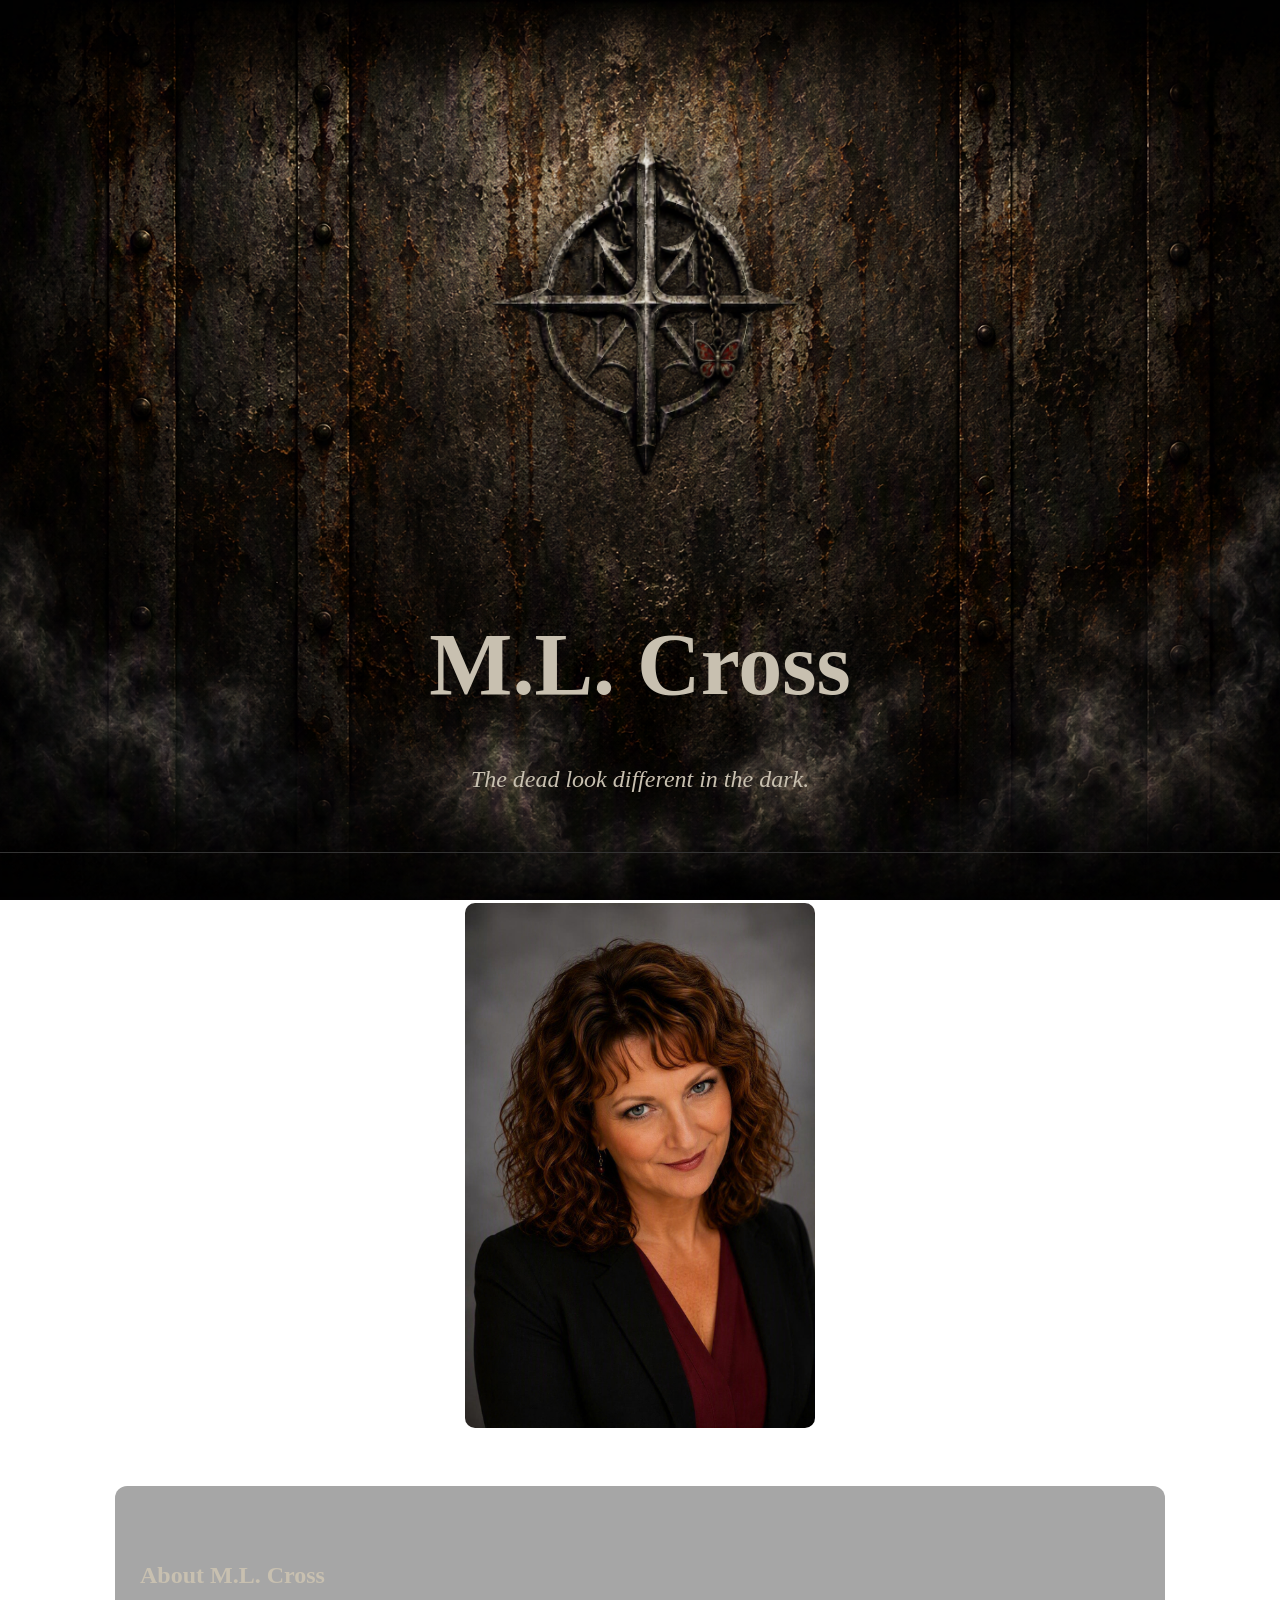
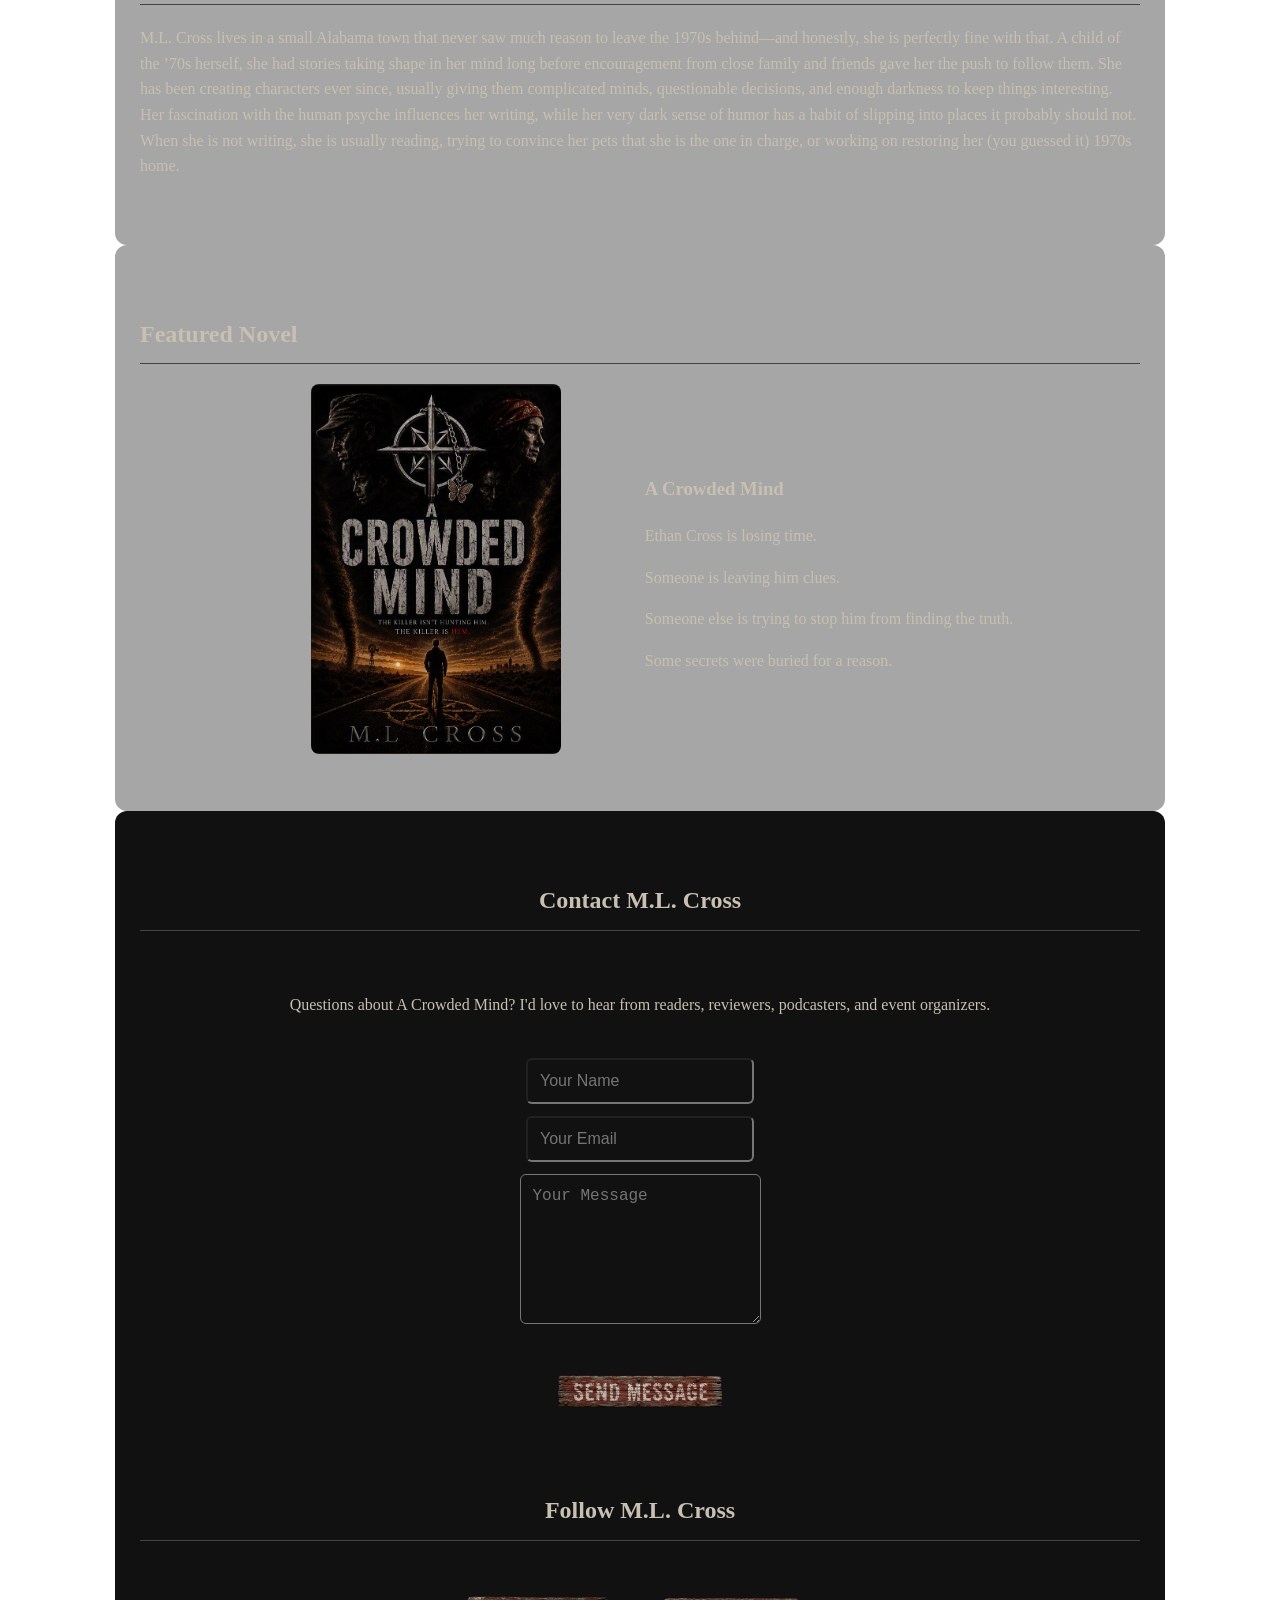
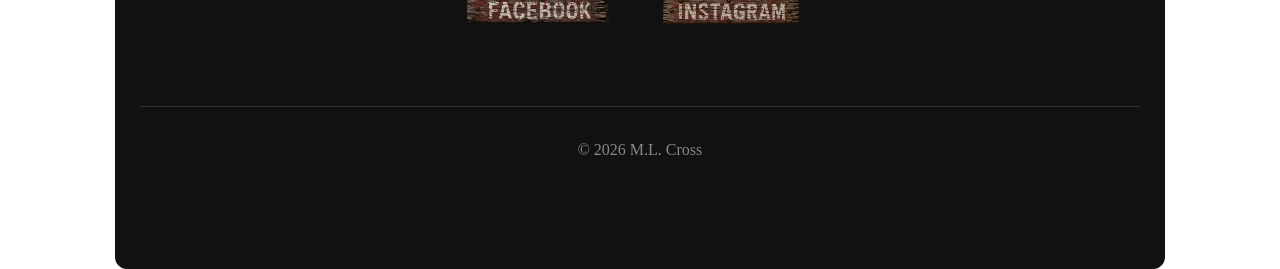
<file: index.html>
<!DOCTYPE html>
<html lang="en">
<head>
<meta charset="UTF-8">
<meta name="viewport" content="width=device-width, initial-scale=1.0">
<title>M.L. Cross | Official Author Website</title>
<style>
body{margin:0;background:url('images/website-background.png') no-repeat center center fixed;color:#c8c0b0;font-family:Georgia,serif;line-height:1.6;background-size:cover}
header{text-align:center;padding:30px 20px;border-bottom:1px solid #333}
.logo{width:850px;max-width:95%;filter:drop-shadow(0px 0px 15px rgba(0,0,0,0.8))}
.site-title{font-size:5.5rem;margin:15px 0 10px;color:#c8c0b0;text-shadow:3px 3px 68px rgba(0,0,0,0.8);}
.tagline{font-size:1.5rem;color:#c8c0b0;font-style:italic}
.hero{text-align:center;padding:50px 20px}
.hero img{width:350px;max-width:90%;border-radius:10px}
.section{max-width:1000px;margin:auto;padding:50px 25px;background:rgba(0,0,0,0.35);border-radius:12px}
.section h2{border-bottom:1px solid #444;padding-bottom:10px}
.book-section{display:flex;flex-wrap:wrap;gap:40px;justify-content:center;align-items:center}
.book-cover{width:250px;max-width:100%;border-radius:8px}
.book-text{max-width:500px}
.newsletter{background:#111;text-align:center}
.footer{text-align:center;padding:30px;color:#888;border-top:1px solid #333;margin-top:40px}
  .social-button{ background:#8b0000; color:white; padding:10px 20px; text-decoration:none; border-radius:5px; display:inline-block; margin:5px; }
  .coming-soon{
background:#8b0000;color:white;padding:15px 30px;border-radius:5px;display:inline-block;font-size:1.2rem;font-weight:bold;}
@media(max-width:800px){.book-section{flex-direction:column;text-align:center}.site-title{font-size:2.2rem}}
 .contact-form {
display: flex;
flex-direction: column;
gap: 12px;
max-width: 500px;
margin: 40px auto;
}
.contact-form input,
.contact-form textarea {
width: 100%%;
align-self: center;
min-width: 200px;
background: #111;
color:
border: 1px solid #555;
padding: 12px;
border-radius: 6px;
font-size: 16px;
box-sizing: border-box;
}
.contact-form textarea {
min-height: 150px;
}
.contact-form button {
background: transparent;
border: none;
padding: 0;
border-radius: 0;
box-shadow: none;
cursor: pointer;
} 
.contact-form button:hover {
background:transparent;
}
.social-links {
text-align: center;
margin-top: 20px;
}
.social-links a {
display: inline-block;
margin: 0 15px;
padding: 0;
background: transparent;
border: none;
box-shadow: none;
color: white;
text-decoration: none;
font-weight: bold;
width: auto;
}
 
.social-links a:hover {
background: #a31818;
}
 
</style>
</head>
<body>
<header>
<img src="images/transparent-logo.png.png" alt="Logo" class="logo">
<h1 class="site-title">M.L. Cross</h1>
<p class="tagline">The dead look different in the dark.</p>
</header>
<section class="hero">
<img src="author.jpeg" alt="Author Photo">
</section>
<section class="section">
<h2>About M.L. Cross</h2>
<p>M.L. Cross lives in a small Alabama town that never saw much reason to leave the 1970s behind—and honestly, she is perfectly fine with that. A child of the ’70s herself, she had stories taking shape in her mind long before encouragement from close family and friends gave her the push to follow them. She has been creating characters ever since, usually giving them complicated minds, questionable decisions, and enough darkness to keep things interesting. Her fascination with the human psyche influences her writing, while her very dark sense of humor has a habit of slipping into places it probably should not. When she is not writing, she is usually reading, trying to convince her pets that she is the one in charge, or working on restoring her (you guessed it) 1970s home.</p>
</section>
<section class="section">
<h2>Featured Novel</h2>
<div class="book-section">
 
<a href="acrowdedmind.html">
<img src="Book cover.jpg" alt="A Crowded Mind" class="book-cover">
</a>
 
<div class="book-text">

<h3>A Crowded Mind</h3>
<p>Ethan Cross is losing time.</p>
<p>Someone is leaving him clues.</p>
<p>Someone else is trying to stop him from finding the truth.</p>
<p>Some secrets were buried for a reason.</p>
</div></div></section>
<section class="section newsletter">

<h2>Contact M.L. Cross</h2>
 <p>Questions about A Crowded Mind? I'd love to hear from readers, reviewers, podcasters, and event organizers.</p>
<form action="https://formspree.io/f/xrpbepgq" method="POST" class="contact-form">
<input type="text" name="name" placeholder="Your Name" required>
<input type="email" name="email" placeholder="Your Email" required>
<textarea name="message" placeholder="Your Message" required></textarea>
<button type="submit">
<img src="images/Send Message Button.png?v=2" alt=" Send Message" width="200">
</button>
</form>
<h2>Follow M.L. Cross</h2>
<div class="social-links">
<a href="https://www.facebook.com/profile.php?id=61594107187904" target="_blank">
<img src="images/Facebook Button.png?v=99" alt="Facebook" width="148">
</a>
<a href="https://www.instagram.com/m.l.cross2026/" target="_blank">
<img src="images/Instagram Button.png?v=99" alt="Instagram" width="170">
</a>
</div>
<div class="footer">© 2026 M.L. Cross</div>
 </section>
</body>
</html>
</file>
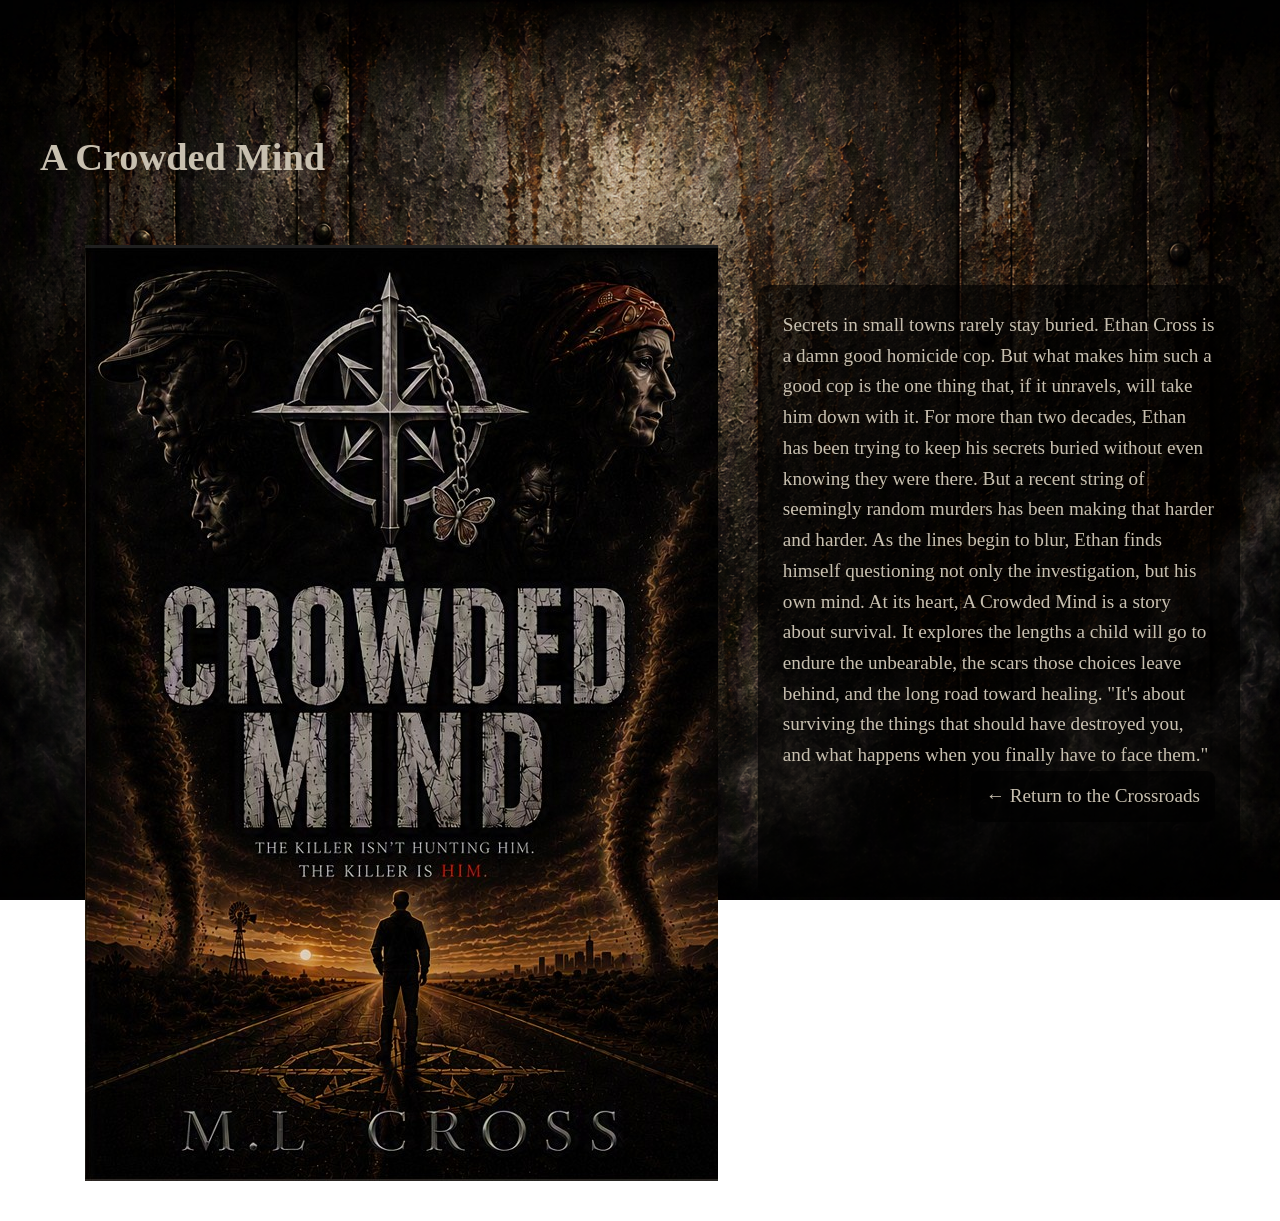
<file: acrowdedmind.html>
<!DOCTYPE html>
<html>
<head>
<title>A Crowded Mind | M.L. Cross</title>
 
<style>
body{
margin:0;
background:url('images/website-background.png') no-repeat center center fixed;
background-size:cover;
color:#c8c0b0;
font-family:Georgia,serif;
font-size:1.2rem;
line-height:1.6;
padding:40px;
}
 
.content{
max-width:1400px;
margin:auto;
background:red;
padding:30px;
border-radius:12px;
box-shadow:0 0 25px rgba(0,0,0,0.8); 
}
 
.book-cover{
width:100px;
float:left;
margin-right:20px;
margin-bottom:10px;
}

 .back-button{
display:block;
width:fit-content;
width:fit-content;
margin-left:auto;  
  background:rgba(0,0,0,0.65);
color:#c8c0b0;
text-decoration:none;
padding:10px 15px;
border-radius:8px;
margin-bottom:20px;
}
 
.back-button:hover{
color:white;
}
</style>
 
</head>
 
<body>
 
<div class="content">
 
<h1>A Crowded Mind</h1>
 

 
 <div style="display:flex; gap:40px; align-items:flex-start;">
 
<img src="Book cover.jpg">
  
  
<div style="max-width:700px; padding-top:40px;">
<div style="max-width:650px; background:rgba(0,0,0,0.65); padding:25px; border-radius:12px;">




Secrets in small towns rarely stay buried.
 
Ethan Cross is a damn good homicide cop. But what makes him such a good cop is the one thing that, if it unravels, will take him down with it.
 
For more than two decades, Ethan has been trying to keep his secrets buried without even knowing they were there. But a recent string of seemingly random murders has been making that harder and harder. As the lines begin to blur, Ethan finds himself questioning not only the investigation, but his own mind.
 
At its heart, A Crowded Mind is a story about survival. It explores the lengths a child will go to endure the unbearable, the scars those choices leave behind, and the long road toward healing.
 
"It's about surviving the things that should have destroyed you, and what happens when you finally have to face them."
<a href="index.html" class="back-button">← Return to the Crossroads</a> 

 

 
</div>
 
</body>
</html>
</file>
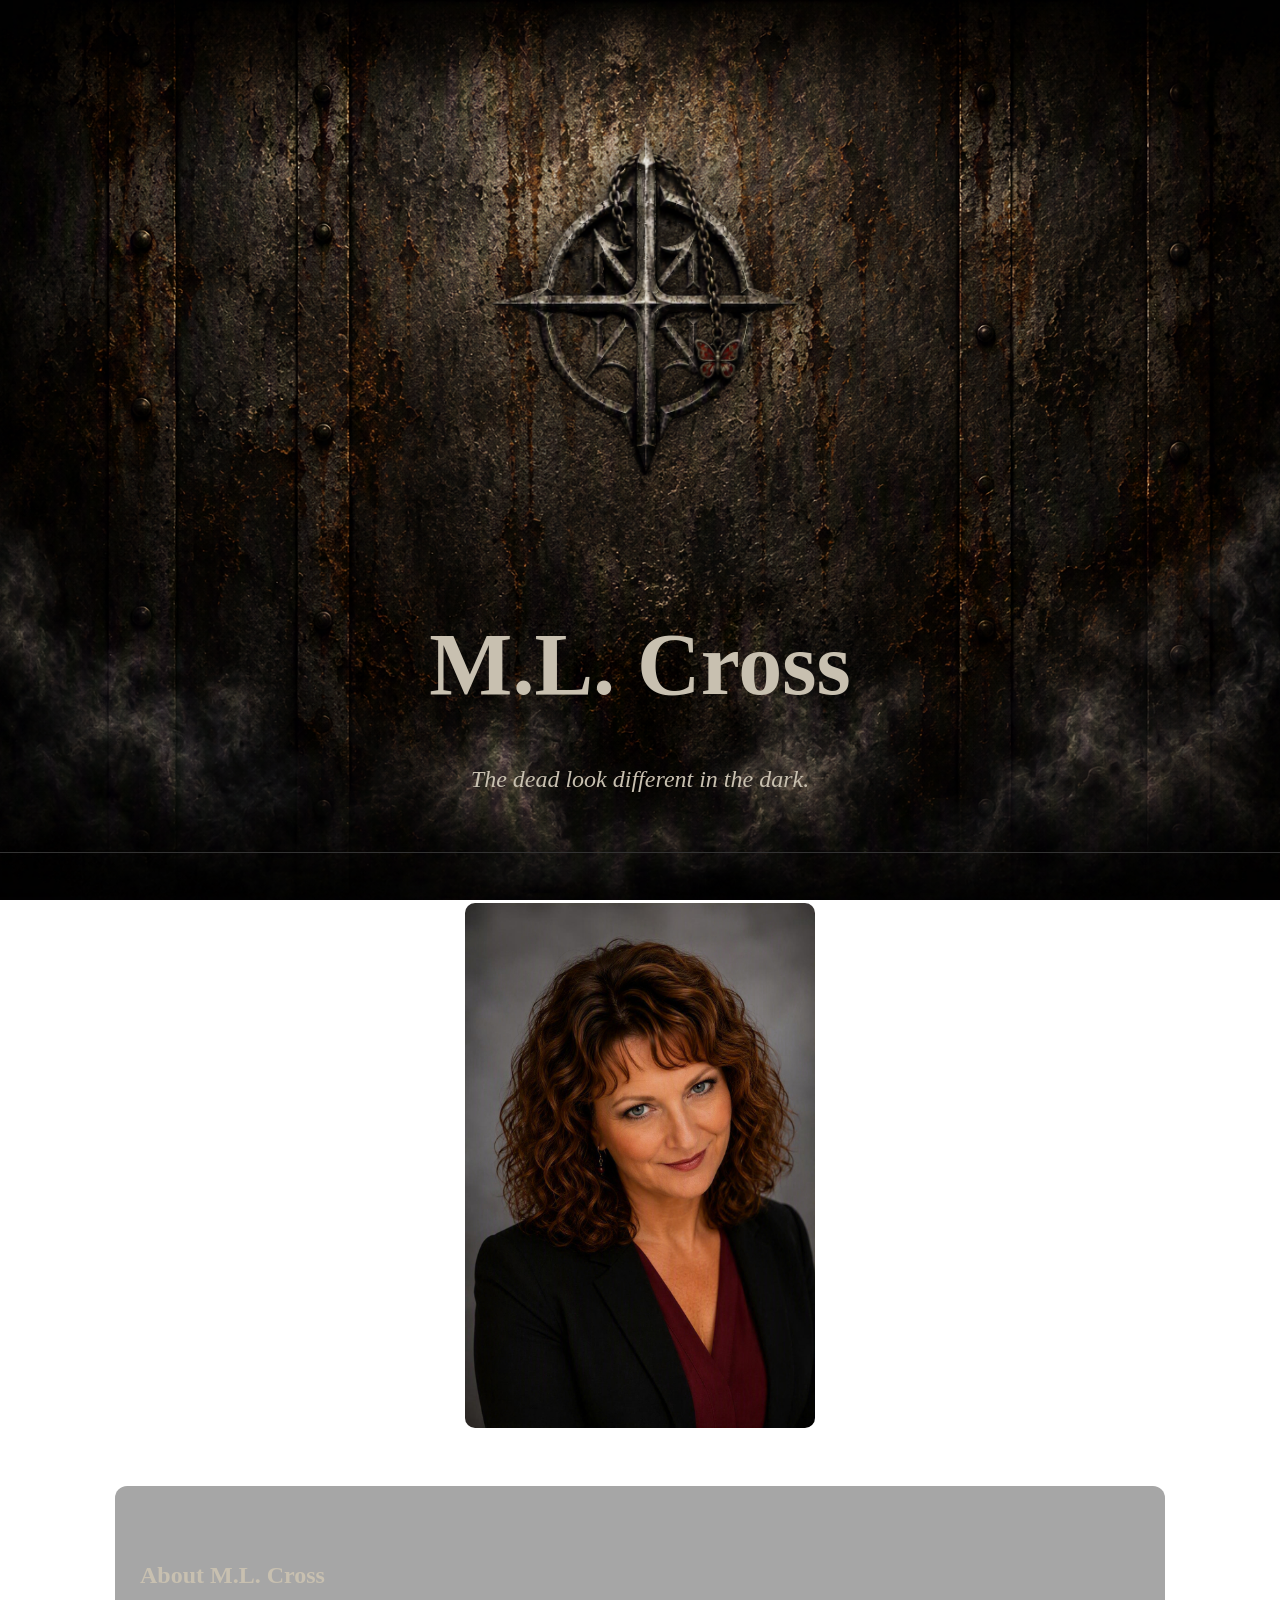
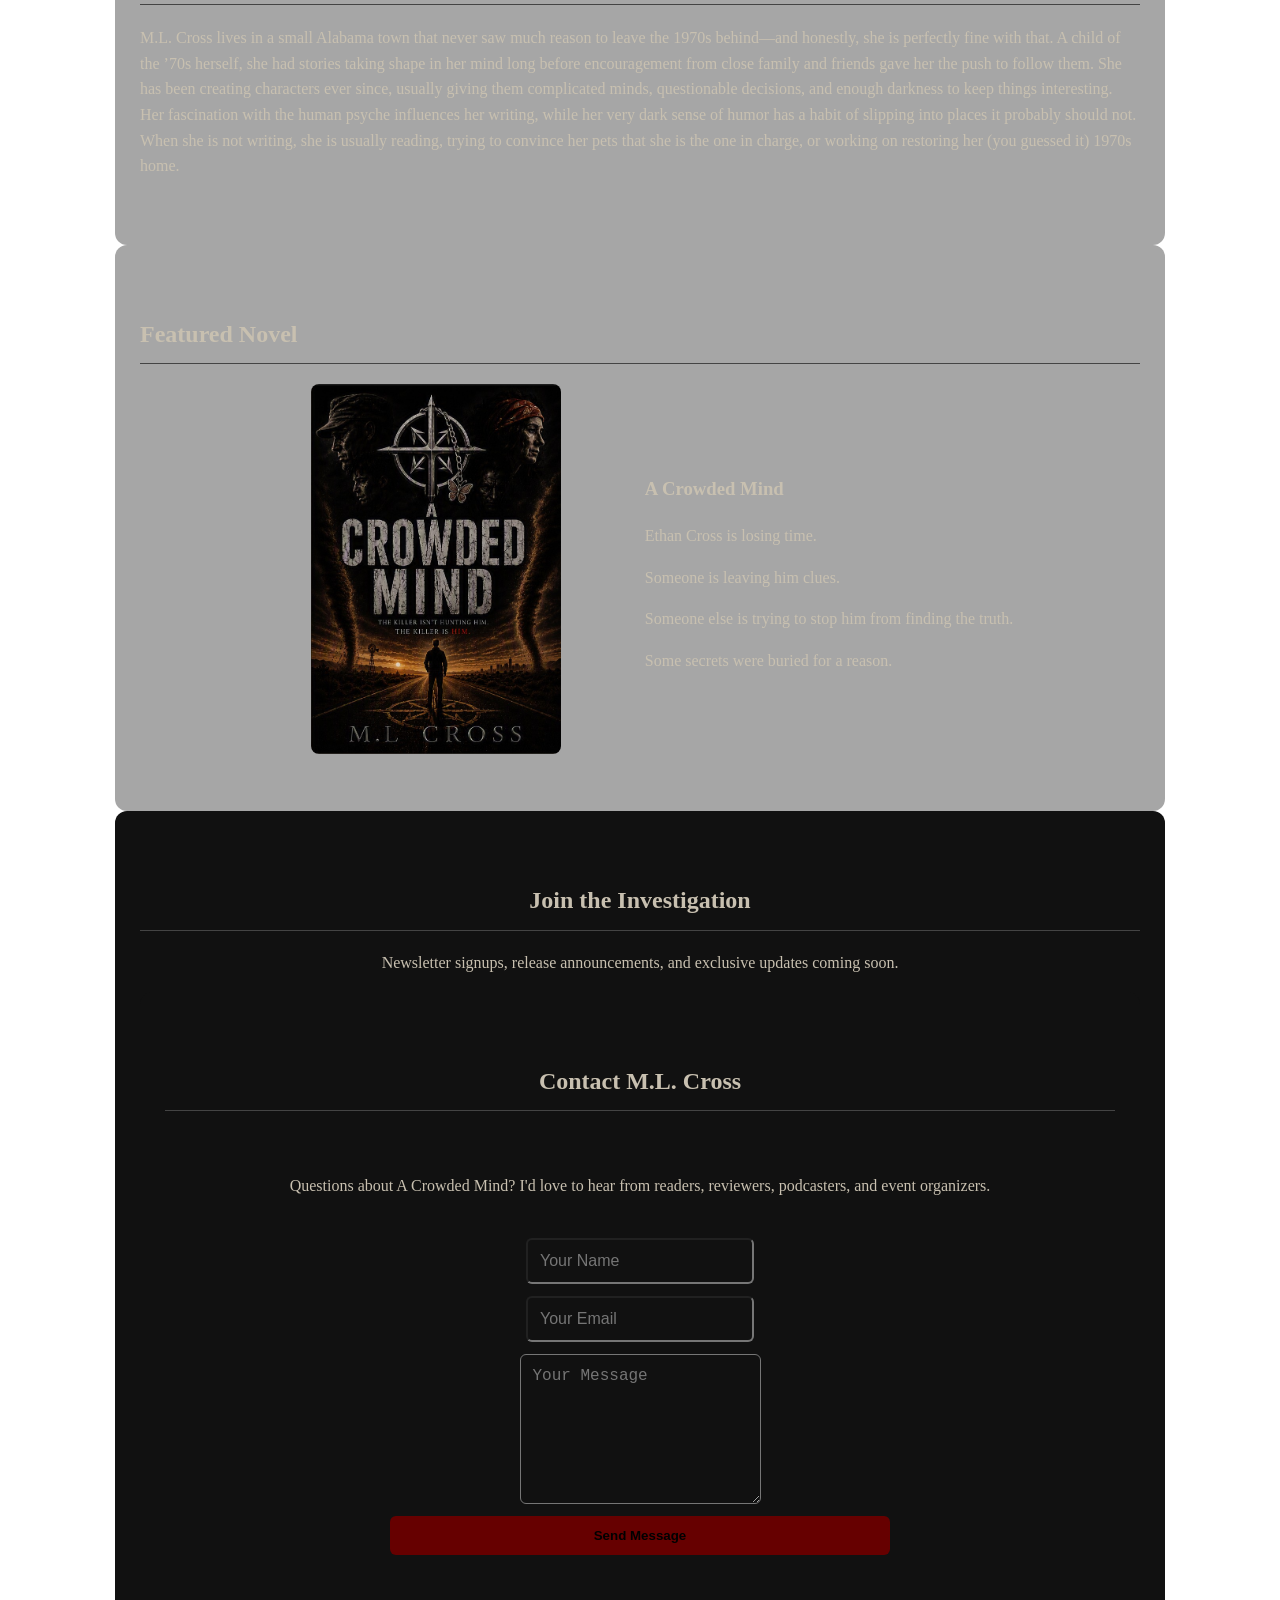
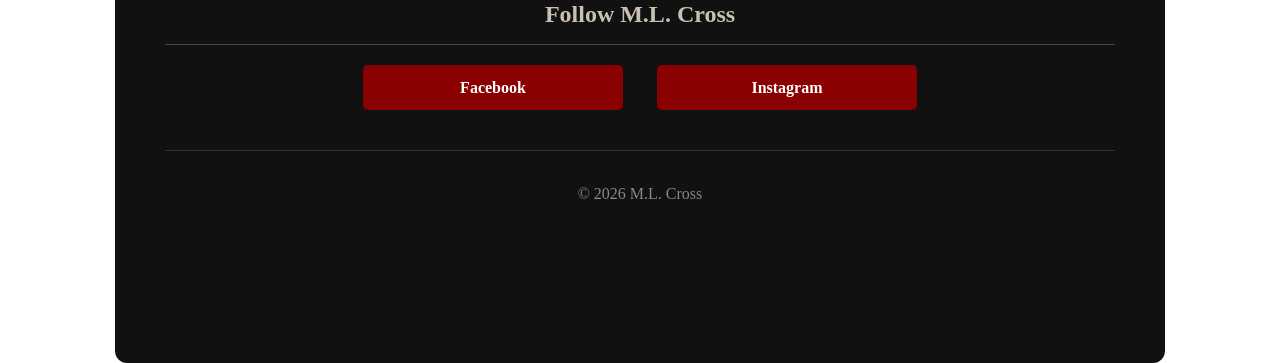
<file: index-backup-working.html>
<!DOCTYPE html>
<html lang="en">
<head>
<meta charset="UTF-8">
<meta name="viewport" content="width=device-width, initial-scale=1.0">
<title>M.L. Cross | Official Author Website</title>

<style>
body{margin:0;background:url('images/website-background.png') no-repeat center center fixed;color:#c8c0b0;font-family:Georgia,serif;line-height:1.6;background-size:cover}
header{text-align:center;padding:30px 20px;border-bottom:1px solid #333}
.logo{width:850px;max-width:95%;filter:drop-shadow(0px 0px 15px rgba(0,0,0,0.8))}
.site-title{font-size:5.5rem;margin:15px 0 10px;color:#c8c0b0;text-shadow:3px 3px 68px rgba(0,0,0,0.8);}
.tagline{font-size:1.5rem;color:#c8c0b0;font-style:italic}
.hero{text-align:center;padding:50px 20px}
.hero img{width:350px;max-width:90%;border-radius:10px}
.section{max-width:1000px;margin:auto;padding:50px 25px;background:rgba(0,0,0,0.35);border-radius:12px}
.section h2{border-bottom:1px solid #444;padding-bottom:10px}
.book-section{display:flex;flex-wrap:wrap;gap:40px;justify-content:center;align-items:center}
.book-cover{width:250px;max-width:100%;border-radius:8px}
.book-text{max-width:500px}
.newsletter{background:#111;text-align:center}
.footer{text-align:center;padding:30px;color:#888;border-top:1px solid #333;margin-top:40px}
  .social-button{ background:#8b0000; color:white; padding:10px 20px; text-decoration:none; border-radius:5px; display:inline-block; margin:5px; }
  .coming-soon{
background:#8b0000;color:white;padding:15px 30px;border-radius:5px;display:inline-block;font-size:1.2rem;font-weight:bold;}
@media(max-width:800px){.book-section{flex-direction:column;text-align:center}.site-title{font-size:2.2rem}}
 .contact-form {
display: flex;
flex-direction: column;
gap: 12px;
max-width: 500px;
margin: 40px auto;
}
.contact-form input,
.contact-form textarea {
width: 100%%;
align-self: center;
min-width: 200px;
background: #111;
color:
border: 1px solid #555;
padding: 12px;
border-radius: 6px;
font-size: 16px;
box-sizing: border-box;
}
.contact-form textarea {
min-height: 150px;
}
.contact-form button {
background: #660000;
color: #000;
border: none;
padding: 12px 20px;
border-radius: 6px;
font-weight: bold;
cursor: pointer;
} 
.contact-form button:hover {
background: #a31818;
}
.social-links {
text-align: center;
margin-top: 20px;
}
.social-links a {
display: inline-block;
margin: 0 15px;
padding: 10px 20px;
background: #8b0000;
color: white;
text-decoration: none;
border-radius: 5px;
font-weight: bold;
width: 220px;
align-self: center;  
}
.social-links a:hover {
background: #a31818;
} 
</style>
</head>
<body>
<header>
<img src="images/transparent-logo.png.png" alt="Logo" class="logo">
<h1 class="site-title">M.L. Cross</h1>
<p class="tagline">The dead look different in the dark.</p>
</header>
<section class="hero">
<img src="author.jpeg" alt="Author Photo">
</section>
<section class="section">
<h2>About M.L. Cross</h2>
<p>M.L. Cross lives in a small Alabama town that never saw much reason to leave the 1970s behind—and honestly, she is perfectly fine with that. A child of the ’70s herself, she had stories taking shape in her mind long before encouragement from close family and friends gave her the push to follow them. She has been creating characters ever since, usually giving them complicated minds, questionable decisions, and enough darkness to keep things interesting. Her fascination with the human psyche influences her writing, while her very dark sense of humor has a habit of slipping into places it probably should not. When she is not writing, she is usually reading, trying to convince her pets that she is the one in charge, or working on restoring her (you guessed it) 1970s home.</p>
</section>
<section class="section">
<h2>Featured Novel</h2>
<div class="book-section">
 
<a href="acrowdedmind.html">
<img src="Book cover.jpg" alt="A Crowded Mind" class="book-cover">
</a>
 
<div class="book-text">

<h3>A Crowded Mind</h3>
<p>Ethan Cross is losing time.</p>
<p>Someone is leaving him clues.</p>
<p>Someone else is trying to stop him from finding the truth.</p>
<p>Some secrets were buried for a reason.</p>
</div></div></section>
<section class="section newsletter">
<h2>Join the Investigation</h2>
<p>Newsletter signups, release announcements, and exclusive updates coming soon.</p>
  <section class="section newsletter">
<h2>Contact M.L. Cross</h2>
 <p>Questions about A Crowded Mind? I'd love to hear from readers, reviewers, podcasters, and event organizers.</p>
<form action="https://formspree.io/f/xrpbepgq" method="POST" class="contact-form">
<input type="text" name="name" placeholder="Your Name" required>
<input type="email" name="email" placeholder="Your Email" required>
<textarea name="message" placeholder="Your Message" required></textarea>
<button type="submit">Send Message</button>
</form>
<h2>Follow M.L. Cross</h2>
<div class="social-links">
<a href="https://www.facebook.com/profile.php?id=61594107187904" target="_blank">Facebook</a>
<a href="https://www.instagram.com/m.l.cross2026/" target="_blank">Instagram</a>
</div>
<div class="footer">© 2026 M.L. Cross</div>
 </section>
</body>
</html>
</file>
